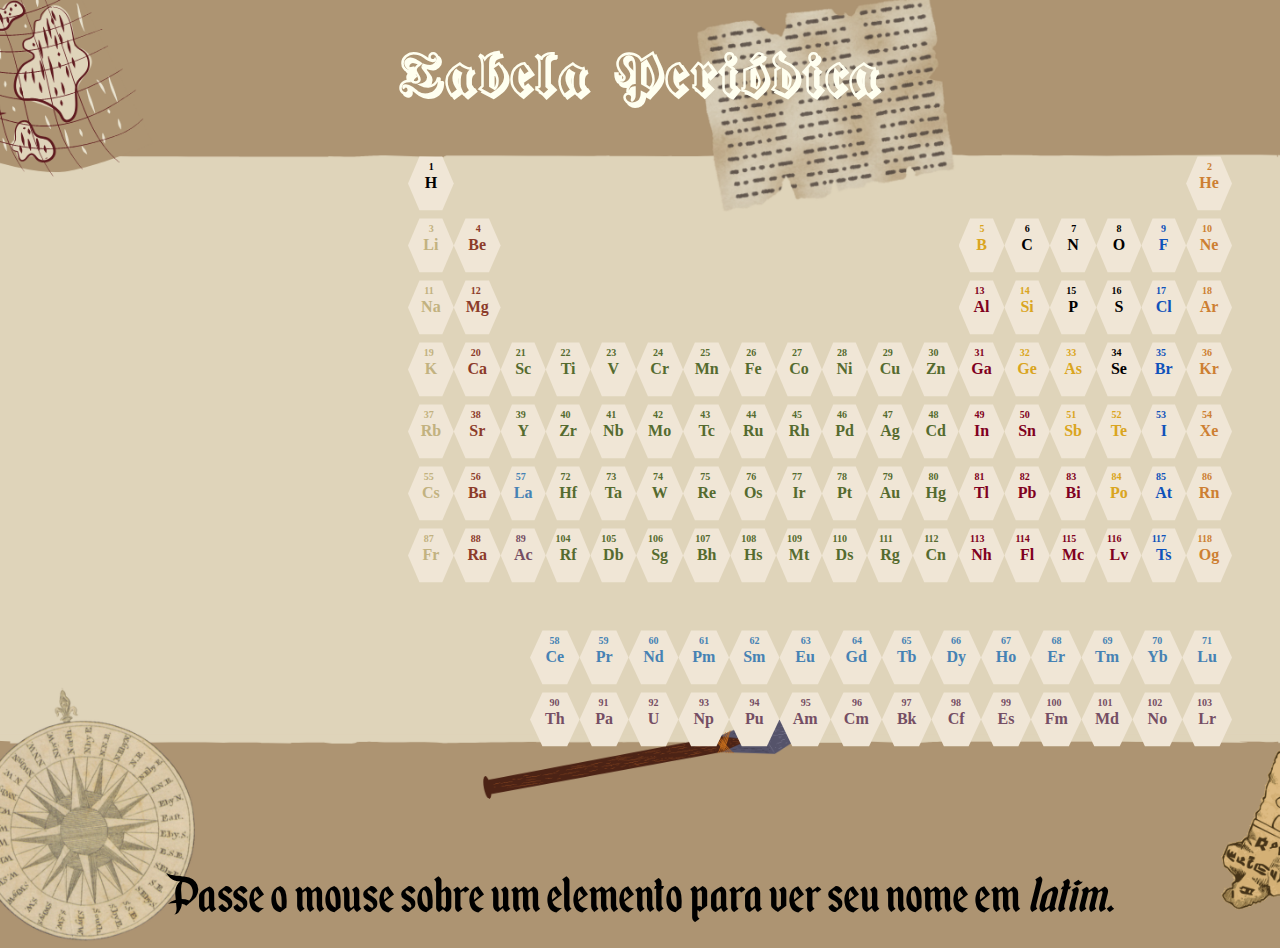
<file: tabela-periodica.html>
<!DOCTYPE html>
<html lang="pt-BR">
<head>
    <meta charset="UTF-8">
    <meta name="viewport" content="width=device-width, initial-scale=1.0">
    
    <title>Tabela Periódica</title>

    <style>
    @font-face{
    font-family: fraktur shadowed;
    src: url("/fonts/fraktur_shadowed/FrakturShadowed.ttf");
}
    
    @font-face {
    font-family: enchanted land;
    src: url("/fonts/enchanted-land/Enchanted\ Land.otf");
}

        h1{
            font-family: fraktur shadowed;
            font-size: 60px;
            text-align: center;
            color: #FFFFF0;
        }

         body {
            height: 100vh; /* Altura total da janela */
            background-image: url('/3.png'); /* Caminho para a imagem */
            background-size: cover; /* Cobre toda a área do fundo */
            background-position: center; /* Centraliza a imagem */
            background-repeat: no-repeat; /* Evita que a imagem se repita */
            background-color: black;
}

        table {
            border-collapse: collapse;
            margin: 40px;
            margin-left: 400px;
            margin-bottom: 20px; 
            
        }
        td, th {
            width: 60px;
            height: 60px;
            text-align: center;
            vertical-align:middle;
            position: relative;
            clip-path: polygon(25% 6.7%, 75% 6.7%, 100% 50%, 75% 93.3%, 25% 93.3%, 0% 50%);
            font-weight: bold;
        }

        .align-right {
            text-align: right;
            margin-left: 122px;
            margin-right: 0;
            width: fit-content;
}


        .bg {
            background-color: #f0e6d6;
        }
        .color1 {
            color: #c2b280; 
            background-color: #f0e6d6;
        }
        .color2 {
            color: #8c3b2a; 
            background-color: #f0e6d6;
        }
        .color3 {
            color: #556b2f;
            background-color: #f0e6d6;
        }   
        .color4 {
            color: #daa520;
            background-color: #f0e6d6;
        }   
        .color5 {
            color: #800020;
            background-color: #f0e6d6;
        }
        .color6{
            color: #0f52ba;
            background-color: #f0e6d6;
        }
        .color7{
            color: #cd7f32;
            background-color: #f0e6d6;
        }
        .color8 {
            color: #4682b4;
            background-color: #f0e6d6;
        }
        .color9{
            color: #754e64;
            background-color: #f0e6d6;
        }    

        .symbol {
    font-size: 16px;
    line-height: 1;
}
        .symbol sub {
    font-size: 10px;
    position: absolute;
    top: 10px;
    right: 20px;
}

.element {
            cursor: pointer;
        }

        #details {
            margin-top: 20px;
            font-size: 1.2em;
        }
    </style>
</head>

<body>

    <div class="content">
        <h1>Tabela Periódica</h1>
    </div>

    <table>
        <tr>
            <th class="bg">
                <div class="symbol" onmouseover="showElementDetails('Hydrogen')">
                H <sub>1</sub></div></a>
            </th> 
            <td></td>
            <td></td>
            <td></td> 
            <td></td>
            <td></td>
            <td></td>
            <td></td>
            <td></td>
            <td></td>
            <td></td>
            <td></td>
            <td></td>
            <td></td>
            <td></td>
            <td></td>
            <td></td>
            <th class="color7" onmouseover="showElementDetails('Helium')">
                <div class="symbol">             
                He <sub>2</sub></div>
            </th>
        </tr>
        <tr>
            <th class="color1" onmouseover="showElementDetails('Lithium')">
                <div class="symbol">
                Li <sub>3</sub></div>
            </th>
            <td class="color2">
                <div class="symbol" onmouseover="showElementDetails('Beryllium')">
                Be <sub>4</sub></div>
            </td>
            <td></td>
            <td></td>
            <td></td>
            <td></td>
            <td></td>
            <td></td>
            <td></td>
            <td></td>
            <td></td>
            <td></td>
            <td class="color4" onmouseover="showElementDetails('Borium')">
                <div class="symbol">
                B <sub>5</sub></div></td>
                <td class="bg" onmouseover="showElementDetails('Carbonium')">
                    <div class="symbol">
                    C <sub>6</sub></div>
                </td>
                <td class="bg" onmouseover="showElementDetails('Nitrogenium')">
                    <div class="symbol">        
                    N <sub>7</sub></div>
                </td>
                <td class="bg" onmouseover="showElementDetails('Oxygenium')">
                    <div class="symbol">  
                    O <sub>8</sub></div>
                </td>
                <td class="color6" onmouseover="showElementDetails('Fluorum')">
                    <div class="symbol"> 
                    F <sub>9</sub></div>
                </td>
                <th class="color7" onmouseover="showElementDetails('Neon')">
                    <div class="symbol">     
                    Ne <sub>10</sub></div>
                </th>
        </tr>
        <tr>
            <th class="color1" onmouseover="showElementDetails('Natrium')">
                <div class="symbol">   
                Na <sub>11</sub></div>
            </th>
            <td class="color2" onmouseover="showElementDetails('Magnesium')">
                <div class="symbol">  
                Mg <sub>12</sub></div>
            </td>
            <td></td>
            <td></td>
            <td></td>
            <td></td>
            <td></td>
            <td></td>
            <td></td>
            <td></td>
            <td></td>
            <td></td>
            <td class="color5" onmouseover="showElementDetails('Alumen')">
                <div class="symbol">  
                Al <sub>13</sub></div>
            </td>
            <td class="color4" onmouseover="showElementDetails('Silicium')">
                <div class="symbol">  
                Si <sub>14</sub></div>
            </td>
            <td class="bg" onmouseover="showElementDetails('Phosphorus')">
                <div class="symbol"> 
                P <sub>15</sub></div>
            </td>
            <td class="bg" onmouseover="showElementDetails('Sulphur')">
                <div class="symbol"> 
                S <sub>16</sub></div>
            </td>
            <td class="color6" onmouseover="showElementDetails('Clorum')">
                <div class="symbol"> 
                Cl <sub>17</sub></div>
            </td>
            <th class="color7" onmouseover="showElementDetails('Argon')">
                <div class="symbol"> 
                Ar <sub>18</sub></div>
            </th>
            </tr>
        <tr>
            <th class="color1" onmouseover="showElementDetails('Kalium')">
                <div class="symbol"> 
                K <sub>19</sub></div>
            </th>
            <td class="color2" onmouseover="showElementDetails('Calcium')">
                <div class="symbol"> 
                Ca <sub>20</sub></div>
            </td>
            <td class="color3" onmouseover="showElementDetails('Scandium')">
                <div class="symbol"> 
                Sc <sub>21</sub></div>
            </td>
            <td class="color3" onmouseover="showElementDetails('Titanium')">
                <div class="symbol"> 
                Ti <sub>22</sub></div>
            </td>
            <td class="color3" onmouseover="showElementDetails('Vanadium')">
                <div class="symbol"> 
                V <sub>23</sub></div>
            </td>
            <td class="color3" onmouseover="showElementDetails('Chromium')">
                <div class="symbol"> 
                Cr <sub>24</sub></div>
            </td>
            <td class="color3" onmouseover="showElementDetails('Manganum')">
                <div class="symbol"> 
                Mn <sub>25</sub></div>
            </td>
            <td class="color3" onmouseover="showElementDetails('Ferrum')">
                <div class="symbol"> 
                Fe <sub>26</sub></div>
            </td>
            <td class="color3" onmouseover="showElementDetails('Cobaltum')">
                <div class="symbol"> 
                Co <sub>27</sub></div>
            </td>
            <td class="color3" onmouseover="showElementDetails('Niccolum')">
                <div class="symbol"> 
                Ni <sub>28</sub></div>
            </td>
            <td class="color3" onmouseover="showElementDetails('Cuprum')">
                <div class="symbol"> 
                Cu <sub>29</sub></div>
            </td>
            <td class="color3" onmouseover="showElementDetails('Zincum')">
                <div class="symbol"> 
                Zn <sub>30</sub></div>
            </td>
            <td class="color5" onmouseover="showElementDetails('Galium')">
                <div class="symbol"> 
                Ga <sub>31</sub></div>
            </td>
            <td class="color4" onmouseover="showElementDetails('Germanium')">
                <div class="symbol"> 
                Ge <sub>32</sub></div>
            </td>
            <td class="color4" onmouseover="showElementDetails('Arsenicum')">
                <div class="symbol"> 
                As <sub>33</sub></div>
            </td>
            <td class="bg" onmouseover="showElementDetails('Selenium')">
                <div class="symbol"> 
                Se <sub>34</sub></div>
            </td>
            <td class="color6" onmouseover="showElementDetails('Bromum')">
                <div class="symbol"> 
                Br <sub>35</sub></div>
            </td>
            <th class="color7" onmouseover="showElementDetails('Krypton')">
                <div class="symbol"> 
                Kr <sub>36</sub></div>
            </th>
        </tr>
        <tr>
            <th class="color1" onmouseover="showElementDetails('Rubidium')">
                <div class="symbol"> 
                Rb <sub>37</sub></div>
            </th>
            <td class="color2" onmouseover="showElementDetails('Strontium')">
                <div class="symbol"> 
                Sr <sub>38</sub></div>
            </td>
            <td class="color3" onmouseover="showElementDetails('Yttrium')">
                <div class="symbol"> 
                Y <sub>39</sub></div>
            </td>
            <td class="color3" onmouseover="showElementDetails('Zirconium')">
                <div class="symbol"> 
                Zr <sub>40</sub></div>
            </td>
            <td class="color3" onmouseover="showElementDetails('Niobium')">
                <div class="symbol"> 
                Nb <sub>41</sub></div>
            </td>
            <td class="color3" onmouseover="showElementDetails('Molybdenum')">
                <div class="symbol"> 
                Mo <sub>42</sub></div>
            </td>
            <td class="color3" onmouseover="showElementDetails('Technetium')">
                <div class="symbol"> 
                Tc <sub>43</sub></div>
            </td>
            <td class="color3" onmouseover="showElementDetails('Ruthenium')">
                <div class="symbol"> 
                Ru <sub>44</sub></div>
            </td>
            <td class="color3" onmouseover="showElementDetails('Rhodium')">
                <div class="symbol"> 
                Rh <sub>45</sub></div>
            </td>
            <td class="color3" onmouseover="showElementDetails('Palladium')">
                <div class="symbol"> 
                Pd <sub>46</sub></div>
            </td>
            <td class="color3" onmouseover="showElementDetails('Argentum')">
                <div class="symbol"> 
                Ag <sub>47</sub></div>
            </td>
            <td class="color3" onmouseover="showElementDetails('Cadmium')">
                <div class="symbol"> 
                Cd <sub>48</sub></div>
            </td>
            <td class="color5" onmouseover="showElementDetails('Indium')">
                <div class="symbol"> 
                In <sub>49</sub></div>
            </td>
            <td class="color5" onmouseover="showElementDetails('Stannum')">
                <div class="symbol"> 
                Sn <sub>50</sub></div>
            </td>
            <td class="color4" onmouseover="showElementDetails('Stibium')">
                <div class="symbol"> 
                Sb <sub>51</sub></div>
            </td>
            <td class="color4" onmouseover="showElementDetails('Tellurium')">
                <div class="symbol"> 
                Te <sub>52</sub></div>
                <td class="color6" onmouseover="showElementDetails('Iodum')">
                    <div class="symbol"> 
                    I <sub>53</sub></div>
                </td>
                <th class="color7" onmouseover="showElementDetails('Xenon')">
                    <div class="symbol"> 
                    Xe <sub>54</sub></div>
                </th>
        </tr>
        <tr>
            <th class="color1" onmouseover="showElementDetails('Caesium')">
                <div class="symbol"> 
                Cs <sub>55</sub></div>
            </th>
            <td class="color2" onmouseover="showElementDetails('Barium')">
                <div class="symbol"> 
                Ba <sub>56</sub></div>
            </td>
            <td class="color8" onmouseover="showElementDetails('Lanthanum')">
                <div class="symbol"> 
                La <sub>57</sub></div>
            </td>
            <td class="color3" onmouseover="showElementDetails('Hafnium')">
                <div class="symbol"> 
                Hf <sub>72</sub></div>
            </td>
            <td class="color3" onmouseover="showElementDetails('Tantalum')">
                <div class="symbol"> 
                Ta <sub>73</sub></div>
            </td>
            <td class="color3" onmouseover="showElementDetails('Wolframium')">
                <div class="symbol"> 
                W <sub>74</sub></div>
            </td>
            <td class="color3" onmouseover="showElementDetails('Rhenium')">
                <div class="symbol"> 
                Re <sub>75</sub></div>
            </td>
            <td class="color3" onmouseover="showElementDetails('Osmium')">
                <div class="symbol"> 
                Os <sub>76</sub></div>
            </td>
            <td class="color3" onmouseover="showElementDetails('Iridium')">
                <div class="symbol"> 
                Ir <sub>77</sub></div>
            </td>
            <td class="color3" onmouseover="showElementDetails('Platinum')">
                <div class="symbol"> 
                Pt <sub>78</sub></div>
            </td>
            <td class="color3" onmouseover="showElementDetails('Aurum')">
                <div class="symbol"> 
                Au <sub>79</sub></div>
            </td>
            <td class="color3" onmouseover="showElementDetails('Hydrargyrum')">
                <div class="symbol"> 
                Hg <sub>80</sub></div>
            </td>
            <td class="color5" onmouseover="showElementDetails('Thallium')">
                <div class="symbol"> 
                Tl <sub>81</sub></div>
            </td>
            <td class="color5" onmouseover="showElementDetails('Plumbum')">
                <div class="symbol"> 
                Pb <sub>82</sub></div>
            </td>
            <td class="color5" onmouseover="showElementDetails('Bismuthum')">
                <div class="symbol"> 
                Bi <sub>83</sub></div>
            </td>
            <td class="color4" onmouseover="showElementDetails('Polonium')">
                <div class="symbol"> 
                Po <sub>84</sub></div>
            </td>
            <td class="color6" onmouseover="showElementDetails('Astatum')">
                <div class="symbol"> 
                At <sub>85</sub></div>
            </td>
            <th class="color7" onmouseover="showElementDetails('Radon')">
                <div class="symbol"> 
                Rn <sub>86</sub></div>
            </th>
            </tr>
        <tr>
            <th class="color1" onmouseover="showElementDetails('Francium')">
                <div class="symbol"> 
                Fr <sub>87</sub></div>
            </th>
            <td class="color2" onmouseover="showElementDetails('Radium')">
                <div class="symbol"> 
                Ra <sub>88</sub></div>
            </td>
            <td class="color9" onmouseover="showElementDetails('Actinium')">
                <div class="symbol"> 
                Ac <sub>89</sub></div>
            </td>
            <td class="color3" onmouseover="showElementDetails('Rhuterfordium')">
                <div class="symbol"> 
                Rf <sub>104</sub></div>
            </td>
            <td class="color3" onmouseover="showElementDetails('Dubnium')">
                <div class="symbol"> 
                Db <sub>105</sub></div>
            </td>
            <td class="color3" onmouseover="showElementDetails('Seaborgium')">
                <div class="symbol"> 
                Sg <sub>106</sub></div>
            </td>
            <td class="color3" onmouseover="showElementDetails('Bohrium')">
                <div class="symbol"> 
                Bh <sub>107</sub></div>
            </td>
            <td class="color3" onmouseover="showElementDetails('Hassium')">
                <div class="symbol"> 
                Hs <sub>108</sub></div>
            </td>
            <td class="color3" onmouseover="showElementDetails('Meitnerium')">
                <div class="symbol"> 
                Mt <sub>109</sub></div>
            </td>
            <td class="color3" onmouseover="showElementDetails('Darmstadtium')">
                <div class="symbol"> 
                Ds <sub>110</sub></div>
            </td>
            <td class="color3" onmouseover="showElementDetails('Roentgenium')">
                <div class="symbol"> 
                Rg <sub>111</sub></div>
            </td>
            <td class="color3" onmouseover="showElementDetails('Copernicium')">
                <div class="symbol"> 
                Cn <sub>112</sub></div>
            </td>
            <td class="color5" onmouseover="showElementDetails('Nihonium')">
                <div class="symbol"> 
                Nh <sub>113</sub></div>
            </td>
            <td class="color5" onmouseover="showElementDetails('Flerovium')">
                <div class="symbol"> 
                Fl <sub>114</sub></div>
            </td>
            <td class="color5" onmouseover="showElementDetails('Moscovium')">
                <div class="symbol"> 
                Mc <sub>115</sub></div>
            </td>
            <td class="color5" onmouseover="showElementDetails('Livermorium')">
                <div class="symbol"> 
                Lv <sub>116</sub></div>
            </td>
            <td class="color6" onmouseover="showElementDetails('Tennessine')">
                <div class="symbol"> 
                Ts <sub>117</sub></div>
            </td>
            <th class="color7" onmouseover="showElementDetails('Oganesson')">
                <div class="symbol"> 
                Og <sub>118</sub></div>
            </th>
        </tr>
    </table>

    <div class="align-right">
    <table class="baixo">
        <tr>
            <th class="color8" onmouseover="showElementDetails('Cerium')">
                <div class="symbol"> 
                Ce <sub>58</sub></div>
            </th>
            <td class="color8" onmouseover="showElementDetails('Praseodymium')">
                <div class="symbol"> 
                Pr <sub>59</sub></div></td>
                <td class="color8" onmouseover="showElementDetails('Neodymium')">
                    <div class="symbol"> 
                    Nd <sub>60</sub></div>
                </td>
                <td class="color8" onmouseover="showElementDetails('Promethium')">
                    <div class="symbol"> 
                    Pm <sub>61</sub></div>
                </td>
                <td class="color8" onmouseover="showElementDetails('Samarium')">
                    <div class="symbol"> 
                    Sm <sub>62</sub></div>
                </td>
                <td class="color8" onmouseover="showElementDetails('Europium')">
                    <div class="symbol"> 
                    Eu <sub>63</sub></div>
                </td>
                <td class="color8" onmouseover="showElementDetails('Gadolinium')">
                    <div class="symbol"> 
                    Gd <sub>64</sub></div>
                </td>
                <td class="color8" onmouseover="showElementDetails('Terbium')">
                    <div class="symbol"> 
                    Tb <sub>65</sub></div>
                </td>
                <td class="color8" onmouseover="showElementDetails('Dysprosium')">
                    <div class="symbol"> 
                    Dy <sub>66</sub></div>
                </td>
                <td class="color8" onmouseover="showElementDetails('Holmium')">
                    <div class="symbol"> 
                    Ho <sub>67</sub></div>
                </td>
                <td class="color8" onmouseover="showElementDetails('Erbium')">
                    <div class="symbol"> 
                    Er <sub>68</sub></div>
                </td>
                <td class="color8" onmouseover="showElementDetails('Thulium')">
                    <div class="symbol"> 
                    Tm <sub>69</sub></div>
                </td>
                <td class="color8" onmouseover="showElementDetails('Ytterbium')">
                    <div class="symbol"> 
                    Yb <sub>70</sub></div>
                </td>
                <th class="color8" onmouseover="showElementDetails('Lutetium')">
                    <div class="symbol"> 
                    Lu <sub>71</sub></div>
                </th>
        </tr> 

        <tr>
            <th class="color9" onmouseover="showElementDetails('Thorium')">
                <div class="symbol"> 
                Th <sub>90</sub></div>
            </td>
            <td class="color9" onmouseover="showElementDetails('Protactinium')">
                <div class="symbol"> 
                Pa <sub>91</sub></div>
            </td>
            <td class="color9" onmouseover="showElementDetails('Uranium')">
                <div class="symbol"> 
                U <sub>92</sub></div>
            </td>
            <td class="color9" onmouseover="showElementDetails('Neptunium')">
                <div class="symbol"> 
                Np <sub>93</sub></div>
            </td>
            <td class="color9" onmouseover="showElementDetails('Plutonium')">
                <div class="symbol"> 
                Pu <sub>94</sub></div>
            </td>
            <td class="color9" onmouseover="showElementDetails('Americium')">
                <div class="symbol"> 
                Am <sub>95</sub></div>
            </td>
            <td class="color9" onmouseover="showElementDetails('Curium')">
                <div class="symbol"> 
                Cm <sub>96</sub></div>
            </td>
            <td class="color9" onmouseover="showElementDetails('Berkelium')">
                <div class="symbol"> 
                Bk <sub>97</sub></div>
            </td>
            <td class="color9" onmouseover="showElementDetails('Californium')">
                <div class="symbol"> 
                Cf <sub>98</sub></div>
            </td>
            <td class="color9" onmouseover="showElementDetails('Einsteinium')">
                <div class="symbol"> 
                Es <sub>99</sub></div>
            </td>
            <td class="color9" onmouseover="showElementDetails('Fermium')">
                <div class="symbol"> 
                Fm <sub>100</sub></div>
            </td>
            <td class="color9" onmouseover="showElementDetails('Mendelevium')">
                <div class="symbol"> 
                Md <sub>101</sub></div>
            </td>
            <td class="color9" onmouseover="showElementDetails('Nobelium')">
                <div class="symbol"> 
                No <sub>102</sub></div>
            </td>
            <th class="color9" onmouseover="showElementDetails('Lawrencium')">
                <div class="symbol"> 
                Lr <sub>103</sub></div>
            </th>
        </tr>
    </table>
</div>

<div id="details" style="font-family: enchanted land; font-size: 60px; margin: 110px; text-align: center;"> Passe o mouse sobre um elemento para ver seu nome em <em>latim</em>.</div>

<script>
    function showElementDetails(element) {
        document.getElementById("details").innerText = "" + element;}
</script>

</body>
</html>
</file>
